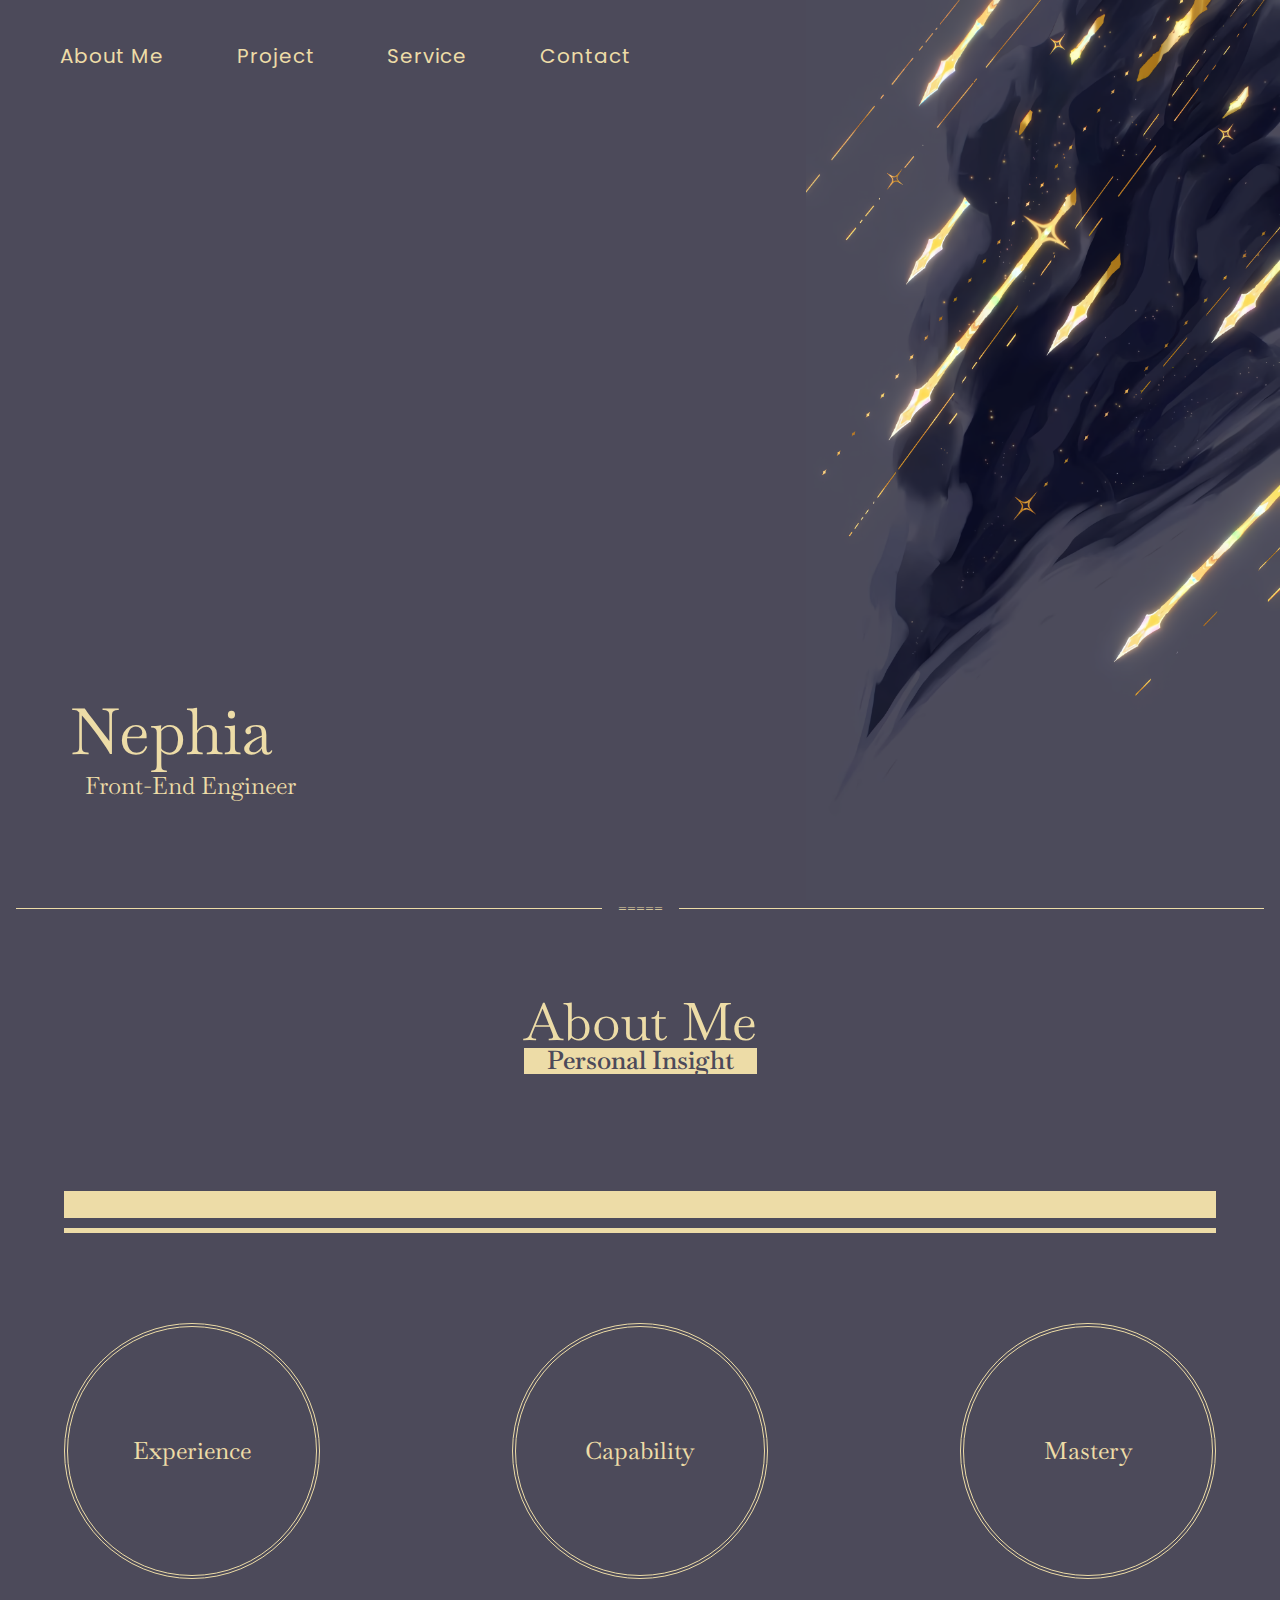
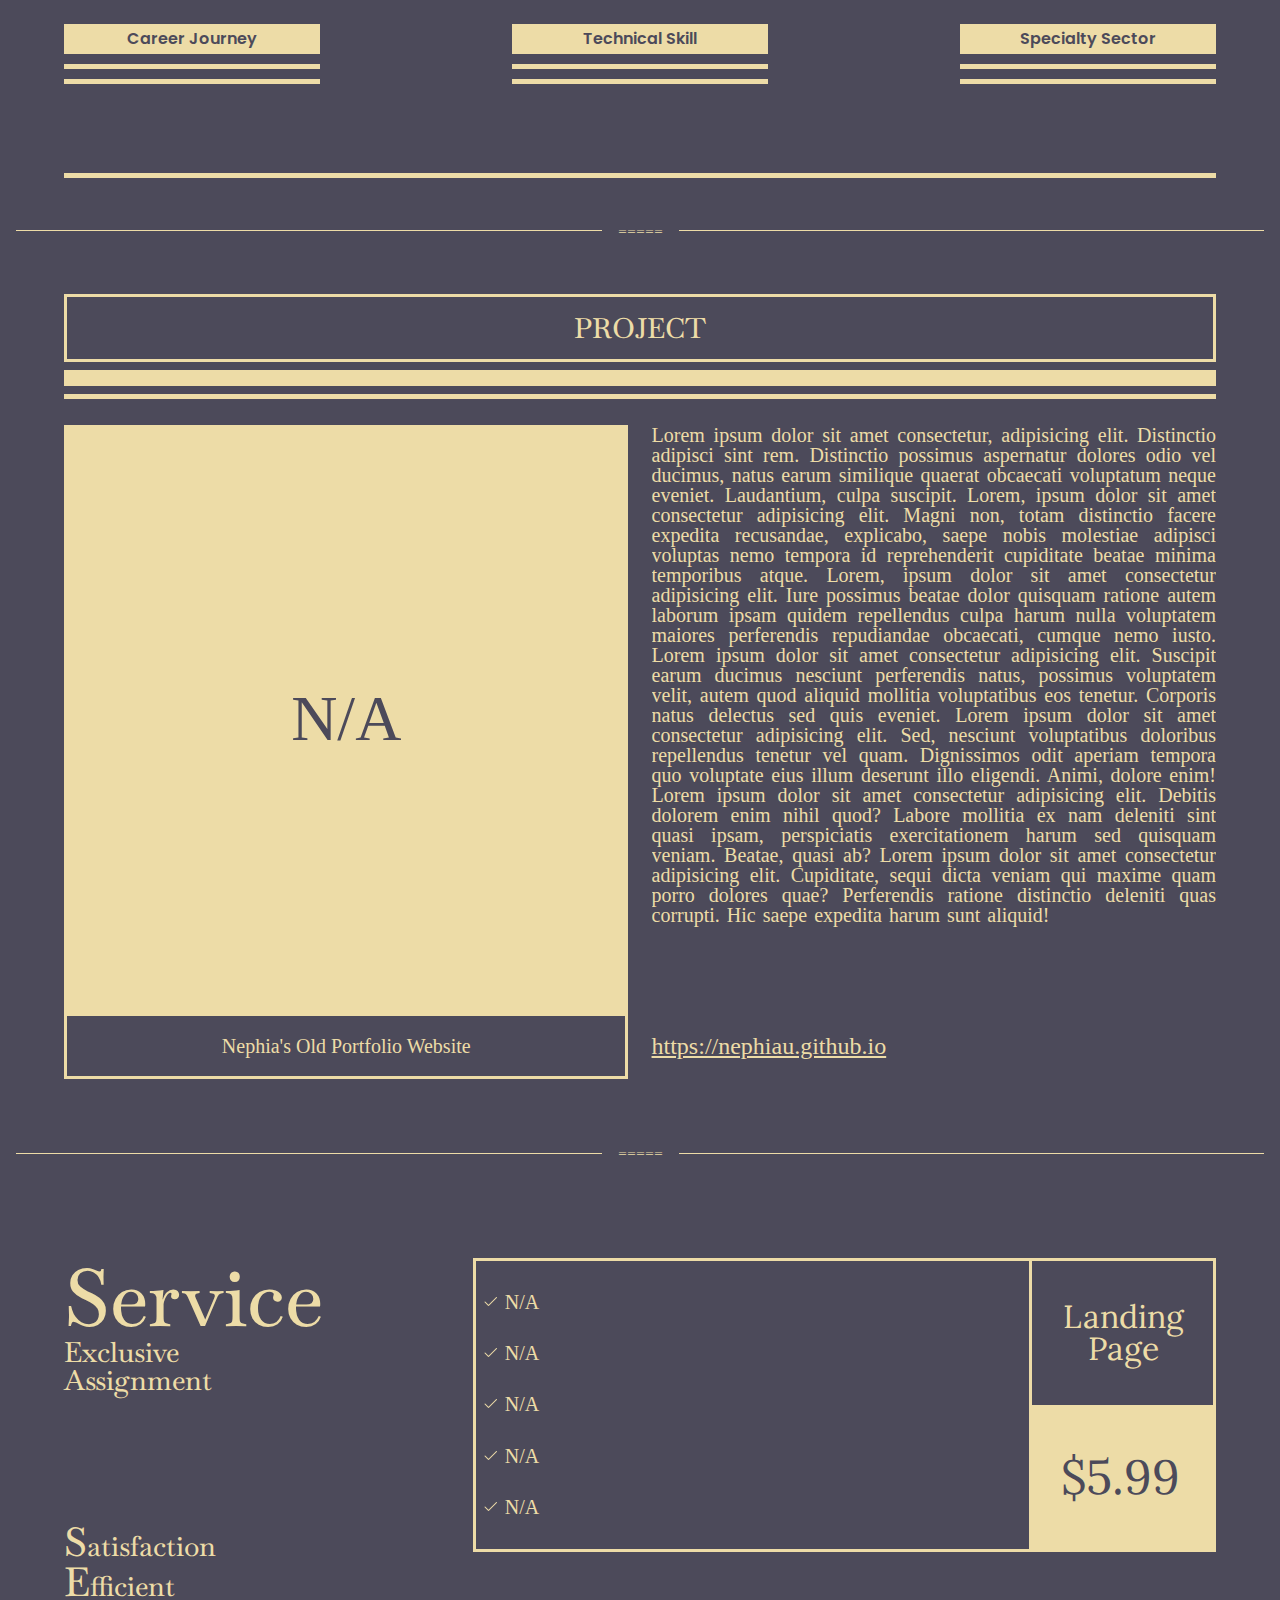
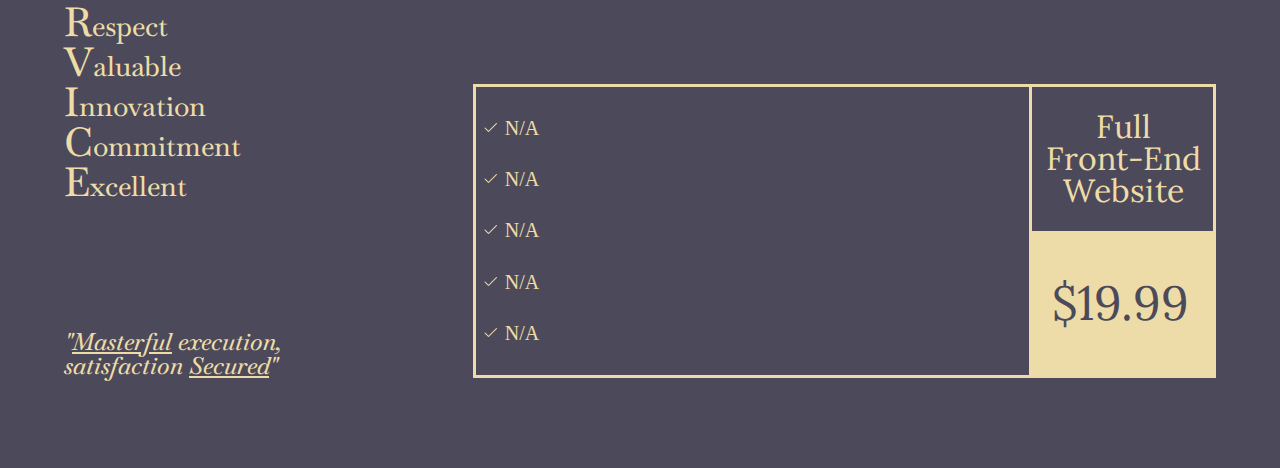
<file: index.html>
<!DOCTYPE html>
<html lang="en">
<head>
    <meta charset="UTF-8">
    <meta name="viewport" content="width=device-width, initial-scale=1.0">
    <link rel="preconnect" href="https://fonts.googleapis.com">
    <link rel="preconnect" href="https://fonts.gstatic.com" crossorigin>
    <link href="https://fonts.googleapis.com/css2?family=Baskervville:ital@0;1&family=Lora:ital,wght@0,400..700;1,400..700&family=Montserrat:ital,wght@0,100..900;1,100..900&family=Poppins:ital,wght@0,100;0,200;0,300;0,400;0,500;0,600;0,700;0,800;0,900;1,100;1,200;1,300;1,400;1,500;1,600;1,700;1,800;1,900&display=swap" rel="stylesheet">

    <link rel="stylesheet" href="style.css">
    
    <title>Document</title>
</head>
<body>
    <div class="container">

        <div class="bagian-1" id="welcome-screen">
            <div class="nav">

                <p class="animated-border navlink"><a href="#about-me">About Me</a></p>
                <p class="animated-border navlink"><a href="#project">Project</a></p>
                <p class="animated-border navlink"><a href="#service">Service</a></p>
                <p class="animated-border navlink"><a href="#contact">Contact</a></p>
            </div>

            <div class="title">
                <h1>Nephia</h1>
                <p>Front-End Engineer</p>
            </div>
        </div>

        <div class="break">
            <p class="divider line one-line">=====</p>
        </div>

        <div class="about-me-screen" id="about-me">
            <div class="about-me">
                <div class="header-about-me">About Me</div>
                <div class="sub-about-me">Personal Insight</div>
            </div>

            <div class="ornaments-top">
                <div class="block-long"></div>
                <div class="straight-line"></div>
            </div>
            
            <div class="skill-set">
                <div class="skill-wrapper">
                    <div class="circled" id="experience">Experience</div>
                    <div class="ornaments">
                        <div class="block-short">Career Journey</div>
                        <div class="straight-line"></div>
                        <div class="straight-line"></div>
                    </div>
                </div>
                <div class="skill-wrapper">
                    <div class="circled" id="capability">Capability</div>
                    <div class="ornaments">
                        <div class="block-short">Technical Skill</div>
                        <div class="straight-line"></div>
                        <div class="straight-line"></div>
                    </div>
                </div>
                <div class="skill-wrapper">
                    <div class="circled" id="mastery">Mastery</div>  
                    <div class="ornaments">
                        <div class="block-short">Specialty Sector</div>
                        <div class="straight-line"></div>
                        <div class="straight-line"></div>
                    </div>
                </div>
            </div>

            <div class="ornaments-footer">
                <div class="straight-line"></div>
            </div>


            <div class="disappear" id="fullscreen-experience">
                <div class="block-short">Close</div>
                <div class="experience-header">
                    <h1>Experience</h1>
                    <div class="straight-line"></div>
                </div>
                <div class="experience-paragraph">
                    <p>Lorem ipsum dolor sit amet consectetur adipisicing elit. Voluptatem magnam fugit id alias laboriosam assumenda nihil architecto at consequuntur cum delectus ad deserunt laborum numquam, nobis aut sed aliquam. Minima.</p>
                    <p>Lorem ipsum dolor sit amet consectetur adipisicing elit. Fugit rerum aliquid quo eligendi, ipsam ullam, cupiditate error perferendis quisquam magni provident quas nulla. Velit soluta, architecto enim quos natus veniam!
                        Lorem ipsum dolor sit amet consectetur, adipisicing elit. Explicabo est commodi exercitationem consequuntur itaque beatae delectus nam assumenda alias sequi! Ratione eum suscipit voluptate molestiae harum quo iusto sunt natus.
                    </p>
                    <p>Lorem ipsum dolor sit amet, consectetur adipisicing elit. Quaerat repellat unde temporibus facere delectus iure harum omnis accusantium, expedita, molestias consequuntur tenetur veniam minima cupiditate repudiandae possimus natus quibusdam rerum.
                        Lorem ipsum dolor sit amet consectetur, adipisicing elit. Officia officiis quasi facilis fuga, sint iusto vel. Praesentium unde incidunt assumenda reprehenderit ea, voluptatum molestiae, officia, voluptates totam eveniet doloribus et?
                        Lorem ipsum dolor sit amet consectetur adipisicing elit. Quas, nostrum dolore dolores rem, tempora consequatur provident possimus accusamus molestiae est nihil sit. Modi laboriosam suscipit laborum quia distinctio ullam quam!
                    </p>
                </div>
            </div>
            <div class=" disappear" id="fullscreen-capability">
                <div class="block-short">Close</div>
                <div class="capability-header">
                    <h1>Capability</h1>
                    <div class="straight-line"></div>
                </div>
                <div class="capability-paragraph">
                    <p>Lorem ipsum dolor sit amet consectetur adipisicing elit. Magnam asperiores neque commodi, eaque iusto necessitatibus dolorum consequuntur facere molestias nam distinctio enim cum nulla autem consectetur eligendi laudantium. Delectus, incidunt.</p>
                    <p>Lorem ipsum dolor sit amet consectetur adipisicing elit. Voluptates beatae quam quasi quos quia architecto recusandae. Provident velit veniam iusto quis corrupti perspiciatis impedit dicta culpa recusandae laboriosam, corporis facere!
                        Lorem ipsum dolor sit, amet consectetur adipisicing elit. Aspernatur in ipsum ipsam deleniti exercitationem. Autem excepturi assumenda voluptatum minus quisquam amet delectus dolores consectetur. Ea ut nemo cupiditate repellendus tempore!
                    </p>
                </div>
            </div>
            <div class=" disappear" id="fullscreen-mastery">
                <div class="block-short">Close</div>
                <div class="mastery-header">
                    <h1>Mastery</h1>
                    <div class="straight-line"></div>
                </div>
                <div class="big-icons">
                    <div class="ui-ux">
                        <div class="block-top"></div>
                        <div class="block-bottom">UI/UX</div>
                    </div>
                    <div class="front-end">
                        <div class="block-top"></div>
                        <div class="block-bottom">Front-End</div>
                    </div>
                    <div class="design">
                        <div class="block-top"></div>
                        <div class="block-bottom">Design</div>
                    </div>
                </div>

                <div class="small-icons">
                    <div class="animated-border html"></div>
                    <div class="animated-border css"></div>
                    <div class="animated-border javascript"></div>
                    <div class="animated-border react"></div>
                </div>
            </div>
        </div>

        <div class="break">
            <p class="divider line one-line">=====</p>
        </div>

        <div class="project-screen" id="project">
            <div class="project-screen-layout">
                <div class="title">
                    <h1>PROJECT</h1>
                    <div class="block-long"></div>
                    <div class="straight-line"></div>
                </div>
                <div class="project-display">
                    <div class="project-presentation">
                        <div class="project-image">N/A</div>
                        <div class="project-image-desc">Nephia's Old Portfolio Website</div>
                    </div>
                    <div class="project-description">
                        <div class="paragraph">
                            <p>
                                Lorem ipsum dolor sit amet consectetur, adipisicing elit. Distinctio adipisci sint rem. Distinctio possimus aspernatur dolores odio vel ducimus, natus earum similique quaerat obcaecati voluptatum neque eveniet. Laudantium, culpa suscipit.
                                Lorem, ipsum dolor sit amet consectetur adipisicing elit. Magni non, totam distinctio facere expedita recusandae, explicabo, saepe nobis molestiae adipisci voluptas nemo tempora id reprehenderit cupiditate beatae minima temporibus atque.
                                Lorem, ipsum dolor sit amet consectetur adipisicing elit. Iure possimus beatae dolor quisquam ratione autem laborum ipsam quidem repellendus culpa harum nulla voluptatem maiores perferendis repudiandae obcaecati, cumque nemo iusto.
                                Lorem ipsum dolor sit amet consectetur adipisicing elit. Suscipit earum ducimus nesciunt perferendis natus, possimus voluptatem velit, autem quod aliquid mollitia voluptatibus eos tenetur. Corporis natus delectus sed quis eveniet.
                                Lorem ipsum dolor sit amet consectetur adipisicing elit. Sed, nesciunt voluptatibus doloribus repellendus tenetur vel quam. Dignissimos odit aperiam tempora quo voluptate eius illum deserunt illo eligendi. Animi, dolore enim!
                                Lorem ipsum dolor sit amet consectetur adipisicing elit. Debitis dolorem enim nihil quod? Labore mollitia ex nam deleniti sint quasi ipsam, perspiciatis exercitationem harum sed quisquam veniam. Beatae, quasi ab?
                                Lorem ipsum dolor sit amet consectetur adipisicing elit. Cupiditate, sequi dicta veniam qui maxime quam porro dolores quae? Perferendis ratione distinctio deleniti quas corrupti. Hic saepe expedita harum sunt aliquid!
                            </p>
                        </div>
                        <div class="project-link"><a href="https://nephiau.github.io">https://nephiau.github.io</a></div>
                    </div>
                </div>
            </div>
        </div>

        <div class="break">
            <p class="divider line one-line">=====</p>
        </div>

        <div class="service-screen" id="service">
            <div class="service-screen-layout">
                <div class="text">
                    <div class="title">
                        <h1>Service</h1>
                        <p>Exclusive Assignment</p>
                    </div>
                    <div class="service-acronym">
                        <div class="satisfaction"><span>S</span>atisfaction</div>
                        <div class="efficient"><span>E</span>fficient</div>
                        <div class="respect"><span>R</span>espect</div>
                        <div class="value"><span>V</span>aluable</div>
                        <div class="innovation"><span>I</span>nnovation</div>
                        <div class="commitment"><span>C</span>ommitment</div>
                        <div class="excellence"><span>E</span>xcellent</div>
                    </div>
                    <div class="footer">"<span>Masterful</span> execution,<br>satisfaction <span>Secured</span>"</div>
                </div>

                <div class="price-list">
                    <div class="price-block">
                        <div class="description">
                            <ul>
                                <li>N/A</li>
                                <li>N/A</li>
                                <li>N/A</li>
                                <li>N/A</li>
                                <li>N/A</li>
                            </ul>
                        </div>
                        <div class="product">
                            <div class="product-title">Landing Page</div>
                            <div class="product-price">$5.99</div>
                        </div>
                    </div>
                    <div class="price-block">
                        <div class="description">
                            <ul>
                                <li>N/A</li>
                                <li>N/A</li>
                                <li>N/A</li>
                                <li>N/A</li>
                                <li>N/A</li>
                            </ul>
                        </div>
                        <div class="product">
                            <div class="product-title">Full <br>Front-End Website</div>
                            <div class="product-price">$19.99</div>
                        </div>
                    </div>
                </div>
            </div>
        </div>

        <div class="break">
            <p class="divider line one-line">=====</p>
        </div>

        <div class="contact-screen" id="contact">
            <div class="contact-layout">
                <div class="title">
                    <h1>Personal Contact</h1>
                    <div class="block-long"></div>
                </div>
                <div class="box-wrapper">
                    <div class="box" id="whatsapp">
                        <div class="contact-icon whatsapp"></div>
                        <p>0808 9292 3232</p>
                    </div>
                    <div class="box" id="discord">
                        <div class="contact-icon discord"></div>
                        <p>Nephiau</p>
                    </div>
                    <div class="box" id="instagram">
                        <div class="contact-icon instagram"></div>
                        <p>@raihanzayyannabil</p>
                    </div>
                </div>
                <div class="footer">
                    <div class="block-long"></div>
                    <div class="block-short"></div>
                </div>
            </div>
        </div>

    </div>
<script src="app.js"></script>
</body>
</html>
</file>
<file: style.css>
* {
  padding: 0;
  margin: 0;
  line-height: 1;

  cursor: default;
}

body {
  overflow-x: hidden;
}

:root {
  --text-color: #eddca7;
  --background-color: rgb(76, 74, 90);

  --lora : 'lora', serif;
  --montserrat: "montserrat", sans-serif;
  --poppins: "poppins", sans-serif;
  --baskervville: "baskervville", serif;
}

::-webkit-scrollbar {
  background-color: var(--background-color);
  width: 0px;
}
::-webkit-scrollbar-thumb {
  background-color: var(--text-color);
  border-radius: 20px;
}

.container {
  width: 100%;
  height: 407.5vh; /* 2.5 from break */

  background-color: var(--background-color);

  overflow-x: hidden;
}

.disappear {
  content: '';
  display: none;
  visibility: none;
  opacity: 0;
  width: 0;
  height: 0;
}

.block-long {
  width: 80%;
  height: 3vh;

  background-color: var(--text-color);
}
.block-short {
  width: 17vw;
  height: 4.5vh;

  background-color: var(--text-color);
  color: var(--background-color);
  font-family: var(--poppins);
  font-weight: 550;

  text-align: center;
  align-content: center;
}
.straight-line {
  width: fit-content;

  border-top: 5px solid var(--text-color);
  border-right: none;
  border-bottom: none;
  border-left: none;

  box-sizing: border-box;
}

.break {
  position: relative;

  width: 100%;
  height: 2.5vh;

  color: var(--text-color);
  font-family: var(--baskervville);

  background-color: var(--background-color);

  text-align: center;
}

.divider {
  display: flex;

  &:before,
  &:after {
    content: "";
    flex: 1;
  }
}
.line {
  align-items: center;

  &:before,
  &:after {
    height: 1px;
    margin: 0 1em;
  }
}
.one-line {
  &:before,
  &:after {
    background: var(--text-color);
  }
}

.animated-border {
  --c: var(--text-color); /* the border color */
  --b: 1px; /* the border thickness*/
  --g: 5px; /* the gap on hover */

  padding: calc(var(--g) + var(--b));
  --_g: #0000 25%, var(--c) 0;
  background: conic-gradient(
        from 180deg at top var(--b) right var(--b),
        var(--_g)
      )
      var(--_i, 200%) 0 /200% var(--_i, var(--b)) no-repeat,
    conic-gradient(at bottom var(--b) left var(--b), var(--_g)) 0
      var(--_i, 200%) / var(--_i, var(--b)) 200% no-repeat;
  transition: 0.3s, background-position 0.3s 0.3s;
  cursor: pointer;
}
.animated-border:hover {
  --_i: 100%;
  transition: 0.3s, background-size 0.3s 0.3s;
}





.ui-ux .block-top {
  background-image: url(assets/UIUX.webp);
  background-position: center;
  background-repeat: no-repeat;
  background-size: 70%;
}
.front-end .block-top {
  background-image: url(assets/frontend.webp);
  background-position: center;
  background-repeat: no-repeat;
  background-size: 70%;
}
.design .block-top{
  background-image: url(assets/design.webp);
  background-position: center;
  background-repeat: no-repeat;
  background-size: 70%;
}

.small-icons .html {
  background-image: url(assets/html2.webp);
  background-size: contain;
}
.small-icons .css {
  background-image: url(assets/css.png);
  background-size: contain;
}
.small-icons .javascript {
  background-image: url(assets/javascript.png);
  background-size: contain;
}
.small-icons .react {
  background-image: url(assets/react.png);
  background-size: contain;
}

.whatsapp {
  background-image: url(assets/whatsapp.webp);
  background-repeat: no-repeat;
  background-position: center;
  background-size: contain;
}
.instagram {
  background-image: url(assets/instagram.webp);
  background-repeat: no-repeat;
  background-position: center;
  background-size: contain;
}
.discord {
  background-image: url(assets/discord.webp);
  background-repeat: no-repeat;
  background-position: center;
  background-size: contain;
}



.open-up-mobile {
  width: 100%;
  height: 50vh;

  display: flex;
  flex-direction: column;
  align-items: center;
  justify-content: flex-start;
}
.hide-content {
  content: '';
  display: none;
  opacity: 0;
}



/* MOBILE MOBILE MOBILE
MOBILE MOBILE MOBILE
MOBILE MOBILE MOBILE */
@media only screen and (max-width: 600px) {
  .break {
    position: relative;

    
  }
  .bagian-1 {
    width: 100%;
    height: 100vh;

    position: relative;

    background-color: var(--background-color);    
    background-image: url(assets/bagian-1.webp);
    background-repeat: no-repeat;
    background-position: top right;
    background-size: contain;
  }
  .nav {
    width: 40px;
    height: 40px;

    position: absolute;
    left: 4vw;
    top: 4vw;

    background-image: url(assets/menuthin.png);
    background-position: center;
    background-repeat: no-repeat;
    background-size: cover;

    transition: 0.3s;

    z-index: 99;
  }
  .nav p {
    position: relative;
    top: -4vw;
    left: -4vw;
    
    width: 100vw;
    height: 15vh;

    color: var(--background-color);
    background-color: rgb(76, 74, 90, 0.95);

    box-sizing: border-box;
    
    text-align: center;
    line-height: 10vh;

    font-family: var(--baskervville);
    font-size: 2rem;
    font-weight: 500;
  }
  .nav p:last-child {
    border-bottom: 2px solid var(--text-color);
    box-sizing: border-box;
  }
  .nav a {
    width: 50vw;
    height: 10vh;

    line-height: 10vh;
  }
  .nav a:link, .nav a:visited {
    color: #eddca7;
    text-decoration: none;
  }

  .bagian-1 .title {
    width: fit-content;
    height: fit-content;

    position: absolute;
    left: 7.5vw;
    bottom: 3vh;

    display: flex;
    flex-direction: column;
    align-items: start;
    
    color: var(--text-color);
    font-family: var(--baskervville);
  }
  .title h1 {
    font-size: 3rem;
    font-weight: 500;
  }
  .title p {
    font-size: 2rem;
  }



  .about-me-screen {
    width: 100%;
    height: 200vh;

    position: relative;

    display: flex;
    flex-direction: column;
    align-items: center;
    justify-content: space-around;
  }
  .about-me {
    width: 88%;
    text-align: center;

    display: flex;
    flex-direction: column;
    align-items: center;
  }
  .about-me .header-about-me {
    color: var(--text-color);
    font-family: var(--baskervville);

    font-size: 3rem;
  }
  .about-me .sub-about-me {
    width: 70%;
    background-color: var(--text-color);
    color: var(--background-color);
    font-size: 2rem;
  }

  .ornaments-top {
    width: 110%;

    display: flex;
    flex-direction: column;
    align-items: center;
    justify-content: space-between;
    gap: 10px;
  }
  .ornaments-top .block-long {
    height: 1.5vh;
    background-color: var(--text-color);
  }
  .ornaments-top .straight-line {
    width: 80%;
    height: 5px;
    background-color: var(--text-color);
  }
  .skill-set {
    width: 100%;
    height: 85%;

    display: flex;
    flex-direction: column;
    align-items: center;
    justify-content: space-between;
  }
  .skill-set div {
    align-content: center;
    text-align: center;
    font-family: var(--baskervville);
    color: var(--text-color);
    font-size: 2rem;
  }
  .skill-wrapper {
    width: 90%;

    display: flex;
    flex-direction: column;
    align-items: center;
    justify-content: space-between;
    gap: 3vh;
  }
  .skill-wrapper .circled {
    width: 40vh;
    height: 40vh;;

    border: 3px solid var(--text-color);
    border-radius: 50%;
  }
  .skill-wrapper .ornaments {
    width: 100%;
    height: 10vh;

    display: flex;
    flex-direction: column;
    align-items: center;
    justify-content: space-between;
    gap: 2px;
  }
  .ornaments .block-short {
    width: 100%;
    height: 30px;

    color: var(--background-color);
    font-family: var(--poppins);
    font-weight: 500;
    font-size: 1.5rem;
    
    text-align: center;
  }
  .ornaments .straight-line {
    width: 100%;
  }
  .ornaments-footer {
    width: 90%;
  }
  .ornaments-footer .straight-line {
    width: 100%;
    height: 3vh;
    background-color: var(--text-color);
  }
  .experience,
  .capability,
  .mastery {
    width: 100%;
    height: 100vh;

    position: fixed;
    z-index: 9999;
    top: 0;
    left: 0;

    background-color: rgb(76, 74, 90, 0.95);

    display: flex;
    flex-direction: column;
    align-items: center;
    justify-content: center;
    gap: 5vh;

    overflow-y: scroll;
    overflow-x: hidden;
  }
  .experience .block-short,
  .capability .block-short,
  .mastery .block-short{
    width: 30vw;
    height: 40px;

    position: fixed;
    z-index: 1;
    top: 5vh;
    left: 2vh;

    background-color: var(--background-color);
    border: 2px solid var(--text-color);
    color: var(--text-color);

    filter: drop-shadow(-2px 2px 12px var(--text-color));
  }
  .experience-header,
  .capability-header,
  .mastery-header {
    width: 100%;
    height: fit-content
    ;
    color: var(--background-color);

    position: relative;

    display: flex;
    flex-direction: column;
    align-items: center;
    justify-content: space-between;

    gap: 5px;
  }
  .experience-header h1,
  .capability-header h1,
  .mastery-header h1 {
    width: 90%;
    background-color: var(--text-color);
  }
  .experience .straight-line,
  .capability .straight-line, 
  .mastery .straight-line {
    width: 90%;
  }
  .experience-paragraph ,
  .capability-paragraph {
    width: 100%;

    position: relative;
    left: 1px;

    color: var(--text-color);
    text-align: justify;
    text-indent: 10vw;
    line-height: 20px;

    display: flex;
    flex-direction: column;
    align-items: center;
  }
  .experience-paragraph p,
  .capability-paragraph p{
    width: 90%;
  }
  .mastery .big-icons {
    width: 90%;
    height: fit-content;

    display: flex;
    flex-direction: row;
    flex-wrap: wrap;
    align-items: center;
    justify-content: space-around;
    gap: 50px;
  }
  .mastery .big-icons > div .block-top {
    width: 35vw;
    height: 35vw;
    border : 3px solid var(--text-color);
    box-sizing: border-box;
  }
  .mastery .big-icons > div .block-bottom {
    width: 35vw;
    height: 5vh;
    border: 3px solid var(--text-color);
    box-sizing: border-box;

    color: var(--text-color);
    font-family: var(--baskervville);
    font-size: 1.5rem;

    align-content: center;
    text-align: center;
  }
  .mastery .small-icons {
    width: 90%;
    height: 10vh;
    
    display: flex;
    flex-direction: row;
    flex-wrap: wrap;
    align-items: center;
    justify-content: space-around;
  }
  .mastery .small-icons > div {
    width: 10vw;
    height: 10vw;
  }



  .project-screen {
    width: 100%;
    height: fit-content;

    display: flex;
    flex-direction: row;
    align-items: center;
    justify-content: center;
  }
  .project-screen-layout {
    width: 90%;
    height: 90%;

    display: flex ;
    flex-direction: column;
    align-items: center;
    justify-content: space-between;
    gap: 20px;
  }
  .project-screen .title {
    width: 100%;

    margin-top: 20px;
    
    display: flex;
    flex-direction: column;
    align-items: center;
    justify-content: space-between;
    gap: 5px;
  }
  .project-screen .title h1 {
    width: 100%;
    height: 5vh;

    text-align: center;
    color: var(--text-color);
    font-family: var(--baskervville);
    font-weight: 500;
    font-size: 1.75rem;

    align-content: center;

    border: 2px solid var(--text-color);
    box-sizing: border-box;
  }
  .project-screen .title .block-long {
    width: 100%;
    height: 1.5vh;
  }
  .project-screen .title .straight-line {
    width: 100%;
  } 


  .project-screen .project-display {
    width: 100%;
    height: fit-content;

    display: flex;
    flex-direction: column;
    align-items: center;
    justify-content: space-between;
    gap: 12px;
  }
  .project-display .project-presentation {
    width: 100%;
  }
  .project-presentation .project-image {
    width: 100%;
    height: 50vh;

    border: 2px solid var(--text-color);
    box-sizing: border-box;

    color: var(--text-color);
    font-size: 2rem;
    font-family: var(--baskervville);

    text-align: center;
    align-content: center;
  }
  .project-presentation .project-image-desc {
    width: 100%;
    height: 4vh;

    color: var(--text-color);
    font-family: var(--baskervville);

    text-align: center;
    align-content: center;

    border: 3px solid var(--text-color);
    box-sizing: border-box;
  }
  .project-description {
    width: 100%;

    display: flex;
    flex-direction: column;
    align-items: center;
    justify-content: space-between;
    gap: 10px;
  }
  .project-description .paragraph {
    color: var(--text-color);
    font-family: var(--poppins);

    text-align: justify;
  }
  .project-link {
    width: 100%;
    height: 35px;
    text-align: center;
    border: 2px solid var(--text-color);
    box-sizing: border-box;

    align-content: center;

    margin-bottom: 20px;
  }
  .project-link a:link, .project-link a:visited{
    color: var(--text-color);
    font-size: 1.5rem;
  }



  .service-screen {
    width: 100%;
    height: fit-content;

    display: flex;
    justify-content: center;
    align-content: center;
  }
  .service-screen-layout {
    width: 90%;
    height: 90%;

    display: flex;
    flex-direction: column;
    align-items: center;
    justify-content: space-between;
    gap: 2.5vh;
  }
  .service-screen .text {
    display: flex;
    flex-direction: row;
    flex-wrap: wrap;
    align-items: center;
    justify-content: space-between;
  }
  .service-screen .text .title {
    margin-bottom: 2vh;
  }
  .service-screen .text .title h1{
    color: var(--text-color);
    font-family: var(--baskervville);
    font-weight: 500;
    font-size: 4.5rem;
  }
  .service-screen .text .title p {
    width: 90vw;
    color: var(--background-color);
    background-color: var(--text-color);
    font-family: var(--baskervville);
    font-weight: 600;
    font-size: 25px;
  }

  .service-screen-layout .text .service-acronym {
    width: 50%;

    display: flex;
    flex-direction: column;
    flex-wrap: wrap;
    align-items : start;
    justify-content: space-between;

    color: var(--text-color);
    font-size: 1.45rem;
  }
  .service-screen-layout .text .service-acronym span {
    font-size: 2rem;
  }
  .service-screen-layout .text .footer {
    width: 50%;
    height: 20vh;

    color: var(--text-color);
    font-size: 1.5rem;

    display: flex;
    flex-direction: column;
    flex-wrap: wrap;
    justify-content: center;
    align-items: center;
  }
  .service-screen-layout .text .footer span {
    width: fit-content;
    height: fit-content;
    text-decoration: underline;
  }

  .price-list {
    width: 100%;

    display: flex;
    flex-direction: column;
    align-items: center;
    justify-content: space-between;
    gap: 20px;

    margin-bottom: 2.5vh;
  }
  .price-block {
    width: 100%;
    height: fit-content;
  }
  .price-block .description {
    border: 2px solid var(--text-color);
    border-bottom: none;
    box-sizing: border-box;

    color: var(--text-color);
  }
  .price-block .description ul {
    list-style: url(assets/checked.png);
    list-style-position: inside;

    padding-top: 10px;
    padding-bottom: 10px;

    display: flex;
    flex-direction: column;
    align-items: start;
    justify-content: space-between;
    gap: 10px;
  }
  .price-block .product {
    width: 100%;
    border: 2px solid var(--text-color);
    box-sizing: border-box;
  }
  .price-block .product-title {
    height: 5vh;

    border-bottom: 2px solid var(--text-color);
    box-sizing: border-box;

    text-align: center;
    align-content: center;

    color: var(--text-color);
    font-size: 1.5rem;
    font-weight: 300;
    font-family: var(--poppins);
  }
  .price-block .product-price {
    height: 5vh;

    align-content: center;
    border-top: none;
    box-sizing: border-box;
    color: var(--text-color);
    font-size: 2rem;
    text-align: center;
  }
  .contact-screen {
    width: 100%;
    height: fit-content;

    display: flex;
    align-items: center;
    justify-content: center;
  }
  .contact-layout {
    width: 90%;
  }
  .contact-layout .title {
    width: 100%;

    margin-top: 2.5vh;

    display: flex;
    flex-direction: column;
    align-items: start;
    gap: 5px;
  }
  .contact-layout .title h1 {
    width: 100%;

    text-align: center;

    background-color: var(--text-color);
    color: var(--background-color);
    font-family: var(--baskervville);
    font-weight: 600;
    font-size: 2rem;
  }
  .contact-layout .title .block-long {
    width: 100%;
    height: 3px;
  }
  .contact-layout .box-wrapper {
    width: 100%;

    margin-top: 3vh;
    margin-bottom: 3vh;

    display: flex;
    flex-direction: column;
    align-items: center;
    justify-content: space-between;
    gap: 5vh;
  }
  .contact-layout .box-wrapper .box {
    width: 50vw;
    height: fit-content;

    border: 2px solid var(--text-color);
    border-radius: 10%;
  }
  .contact-layout .box-wrapper .box .contact-icon {
    width: 50vw;
    height: 45vw;
  }
  .contact-layout .box-wrapper p {
    color:  var(--text-color);
    text-align: center;
    font-size: 1.30rem;
    padding-bottom: 1vh;
  }
  .contact-layout .footer {
    width: 100%;

    display: flex;
    flex-direction: column;
    align-items: center;
    gap: 5px;
  }
  .contact-layout .footer .block-long {
    width: 100%;
    height: 2px;
  }
  .contact-layout .footer .block-short {
    width: 100%;
    height: 4vh;
  }


}

/* DESKTOP DESKTOP DESKTOP
DESKTOP DESKTOP DESKTOP
DESKTOP DESKTOP DESKTOP */
@media only screen and (min-width: 601px) {
  .bagian-1 {
    width: 100%;
    height: 100vh;

    position: relative;

    background-color: var(--background-color);
    background-image: url(assets/bagian-1.webp);
    background-repeat: no-repeat;
    background-position: 100%;
    background-size: contain;
  }
  .nav {
    width: fit-content;
    min-width: 50%;
    height: 12.5vh;

    position: relative;
    left: 2vw;

    display: flex;
    flex-direction: row;
    align-items: center;
    justify-content: space-evenly;
    gap: 2.5vw;
  }
  .nav p,
  .nav a:link,
  .nav a:visited {
    color: var(--text-color);

    font-size: 1.25rem;
    font-family: var(--poppins);
    font-weight: 400;

    text-decoration: none;
    letter-spacing: 1px;
  }
  .nav p:hover {
    filter: drop-shadow(0 0 20px var(--text-color));
  }

  .bagian-1 .title {
    width: fit-content;
    height: fit-content;

    position: absolute;
    bottom: 12.5vh;
    left: 5.5vw;
  }
  .bagian-1 .title h1 {
    color: var(--text-color);

    font-size: 4rem;
    font-family: var(--baskervville);
    font-weight: 300;
  }
  .bagian-1 .title p {
    color: var(--text-color);

    position: relative;
    top: 10px;
    left: 15px;

    font-size: 1.5rem;
    font-family: var(--baskervville);
    font-weight: 200;

    text-align: justify;
  }

  .about-me-screen {
    width: 100%;
    height: 100vh;

    background-color: var(--background-color);

    position: relative;

    display: flex;
    flex-direction: column;
    justify-content: space-around;
    align-items: center;
  }
  .about-me {
    width: fit-content;
    height: 15vh;

    text-align: center;
    align-content: center;
  }
  .header-about-me {
    width: 100%;
    height: fit-content;

    color: var(--text-color);
    font-family: var(--baskervville);
    font-size: 3.25rem;
  }
  .sub-about-me {
    width: 100%;
    min-height: 26px;

    color: var(--background-color);
    font-family: var(--baskervville);
    font-size: 1.6rem;
    font-weight: 600;

    background-color: var(--text-color);
  }
  .ornaments-top {
    width: 100%;

    display: flex;
    flex-direction: column;
    justify-content: center;
    align-items: center;
    gap: 10px;
  }
  .ornaments-top .block-long {
    width: 90%;
  }
  .ornaments-top .straight-line {
    width: 90%;
  }
  .skill-set {
    width: 90%;
    height: fit-content;

    display: flex;
    flex-wrap: wrap;
    flex-direction: row;
    align-items: center;
    justify-content: space-between;
  }
  .skill-wrapper {
    width: 20vw;
    height: fit-content;

    display: flex;
    flex-direction: column;
    gap: 5vh;
  }
  .skill-set .circled {
    width: 20vw;
    height: 20vw;
    align-content: center;
    text-align: center;

    color: var(--text-color);
    font-size: 1.5rem;
    font-family: var(--baskervville);
    font-weight: 450;

    border-radius: 50%;
    border: 4px double var(--text-color);
    box-sizing: border-box;

    transition: 1s;
  }
  .skill-set .circled:hover {
    filter: drop-shadow(0 0 20px var(--text-color));
    transform: scale(1.1);
    border-radius: 50%;
  }
  .skill-set .ornaments {
    width: 100%;
    height: fit-content;

    display: flex;
    flex-direction: column;
    gap: 10px;
  }
  .skill-set .block-short {
    width: 100%;
    height: 30px;
  }
  .skill-set .straight-line {
    width: 100%;
    height: 2px;
  }
  .ornaments-footer .straight-line {
    width: 90vw;
    height: 5px;

    background-color: var(--text-color);
  }
  .experience,
  .capability
  {
    width: 100%;
    height: 100vh;

    position: fixed;
    top: 0;
    left: 0;
    z-index: 100;

    box-sizing: border-box;

    display: flex;
    flex-direction: column;
    justify-content: center;
    align-items: center;
    gap: 10vh;

    background-color: var(--background-color);
    color: var(--text-color);

    filter: opacity(0.95);
  }
  .mastery {
    width: 100%;
    height: 100vh;

    position: fixed;
    top: 0;
    left: 0;
    z-index: 100;

    box-sizing: border-box;

    display: flex;
    flex-direction: column;
    justify-content: center;
    align-items: center;
    gap : 10vh;

    background-color: var(--background-color);
    color: var(--text-color);

    filter: opacity(0.975);
  }
  .experience .block-short,
  .capability .block-short
  {
    width: 10vw;
    height: 5vh;

    position: absolute;
    top: 10vw;
    left: 10vh;

    color: var(--text-color);
    font-family: var(--baskervville);
    font-size: 1.3rem;
    font-weight: 500;

    background-color: var(--background-color);

    border: 2px solid var(--text-color);

    transition: 0.3s;
  }
  .mastery .block-short {
    width: 10vw;
    height: 5vh;

    position: absolute;
    top: 6vw;
    left: 10vh;

    color: var(--text-color);
    font-family: var(--baskervville);
    font-size: 1.3rem;
    font-weight: 500;

    background-color: var(--background-color);

    border: 2px solid var(--text-color);

    transition: 0.3s;
  }
  .experience .block-short:hover,
  .capability .block-short:hover,
  .mastery .block-short:hover
  {
    filter: drop-shadow(0 0 5px var(--text-color));
    transform: scale(1.05);
  }
  .experience h1,
  .capability h1,
  .mastery h1
  {
    width: 17.5vw;
    min-width: 200px;
    height: fit-content;
    min-height: 22.5px;

    position: relative;

    color: var(--background-color);
    background-color: var(--text-color);
    font-size: 1.5rem;
    font-family: var(--poppins);
    font-weight: 400;
    text-align: center;
  }
  .experience-paragraph,
  .capability-paragraph
  {
    width: 90%;
    height: fit-content;

    position: relative;

    display: flex;
    flex-direction: column;
    justify-content: center;
    align-items: center;
    gap: 30px;

    font-size: 1.3rem;
    text-indent: 3vw;
    text-align: justify;
  }
  .experience-header,
  .capability-header,
  .mastery-header {
    width: 100%;
    height: 5vh;

    display: flex;
    flex-direction: column;
    align-items: center;
    gap: 5px;
  }
  .experience .straight-line,
  .capability .straight-line,
  .mastery .straight-line {
    width: 17.5vw;
    min-width: 250px;
  }
  .mastery .big-icons {
    width: 100%;
    height: fit-content;

    display: flex;
    flex-direction: row;
    justify-content: space-around;
  }
  .mastery .block-top {
    width: 17.5vw;
    height: 35vh;

    border: 3px solid var(--text-color);
    background-color: var(--background-color);
  }
  .ui-ux,
  .front-end,
  .design {
    transition: 0.3s;
  }
  .ui-ux:hover,
  .front-end:hover,
  .design:hover {
    transform: scale(1.05);
    filter: drop-shadow(0 0 10px var(--text-color));
  }
  .mastery .block-bottom {
    width: 17.5vw;
    height: 5vh;

    border: 3px solid var(--text-color);
    background-color: var(--text-color);

    color: var(--background-color);
    font-family: var(--poppins);
    font-size: 1.25rem;

    text-align: center;
    align-content: center;
  }
  .mastery .small-icons {
    width: 100%;
    height: 10vh;

    display: flex;
    flex-direction: row;
    justify-content: space-around;
    align-items: center;
  }
  .small-icons > div {
    width: 5vw;
    min-width: 75px;
    height: 10vh;
    min-height: 75px;
    
    background-repeat: no-repeat;
    background-position: center;
    background-size: 80%;

    transition: 0.3s;
  }
  .small-icons > div:hover {
    transform: scale(1.09);
    filter: drop-shadow(0 0 15px var(--text-color));
  }



  .project-screen {
    width: 100%;
    height: 100vh;

    background-color: var(--background-color);
  }




  .service-screen {
    width: 100%;
    height: 100vh;

    background-color: var(--background-color);

    display: flex;
    flex-direction: row;
    align-items: center;
    justify-content: center;

    box-sizing: border-box;
  }
  .service-screen-layout {
    width: 90%;
    height: 80vh;

    box-sizing: border-box;

    display: flex;
    flex-direction: row;
  }
  .service-screen .text {
    width: 20%;
    height: inherit;

    display: flex;
    flex-direction: column;
    justify-content: space-between;
    align-items: first baseline;
  }
  .service-screen .title {
    height: fit-content;
  }
  .service-screen .title h1{
    color: var(--text-color);

    font-size: 5rem;
    font-weight: 500;
    font-family: var(--baskervville);
    
  }
  .service-screen .title p {
    width: fit-content;

    color: var(--text-color);
    
    font-size: 1.75rem;
    font-weight: 500;
    font-family: var(--baskervville);
  }
  .service-screen .service-acronym {
    height: fit-content;

    color: var(--text-color);
    font-size: 1.75rem;
    font-weight: 500;
    font-family: var(--baskervville);

    display: flex;
    flex-direction: column;
  }
  .service-screen .service-acronym > div {
    display: flex;
    flex-direction: row;
    align-items: first baseline;
  }
  .service-screen .service-acronym span {
    font-size: 2.5rem;
  }
  .service-screen .service-acronym span::after {
    content: "";
    color: var(--text-color);
  }
  .service-screen .footer {
    width: fit-content;
    height: fit-content;

    color: var(--text-color);
    font-size: 1.5rem;
    font-weight: 500;
    font-family: var(--baskervville);

    font-style: italic;
  }
  .service-screen .footer span {
    font-family: var(--baskervville);

    text-decoration: underline;
  }
  .service-screen .price-list {
    width: 80%;
    height: inherit;

    display: flex;
    flex-direction: column;
    align-items:flex-end;
    justify-content: space-between;
  }
  .service-screen .price-block {
    width: inherit;
    height: 40%;

    display: flex;
    flex-direction: row;
    flex-wrap: wrap;

    border: 3px solid var(--text-color);
  }
  .service-screen .description {
    width: 75%;
    height: 100%;
  }
  .service-screen .description ul {
    height: 100%;

    text-indent: 7px;

    display: flex;
    flex-direction: column;
    justify-content: space-evenly;
  }
  .service-screen .description ul li {
    color: var(--text-color);
    font-size: 1.25rem;

    list-style-image: url(assets/checked.png);
    list-style-position: inside;
  }
  .product {
    width: 25%;
    height: 100%;

    display: flex;
    flex-direction: column;
  }
  .service-screen .product > div {
    width: 100%;
    height: 50%;

    font-family: var(--lora);

    align-content: center;
  }
  .service-screen .product-title {
    color: var(--text-color);
    border-left: 3px solid var(--text-color);

    text-align: center;
    font-size: 2rem;

    font-family: var(--baskervville);
    font-weight: 400;
  }
  .service-screen .product-price {
    color: var(--background-color);
    background-color: var(--text-color);

    text-align: center;
    font-size: 3rem;
  }


  .project-screen {
    width: 100%;
    height: 100vh;

    display: flex;
    align-items: center;
    justify-content: center;

    color: var(--text-color);
  }
  .project-screen-layout {
    width: 90%;
    height: 90%;

    box-sizing: border-box;

    display: flex;
    align-items: center;  
    flex-wrap: wrap;
  }
  .project-screen .title {
    width: 100%;
    height: 13%;

    display: flex;
    flex-direction: column;
    align-items: center;
    justify-content: space-between;
  }
  .project-screen h1 {
    width: 100%;
    height: 65%;

    border:  3px solid var(--text-color);
    box-sizing: border-box;

    font-family: var(--baskervville);
    font-weight: 500;
    font-size: 1.75rem;
    text-align: center;

    align-content: center;
  }
  .project-screen .title .block-long {
    width: 100%;
    height: 15%;
  }
  .project-screen .title .straight-line {
    width: 100%;
    height: 5%;
  }
  .project-display {
    width: 100%;
    height: 85%;
    
    display: flex;
    flex-direction: row;
    align-items: center;
    justify-content: space-between;
  }
  .project-screen .project-presentation {
    width: 49%;
    height: 95%;
  }
  .project-presentation .project-image {
    width: 100%;
    height: 90%;

    color: var(--background-color);
    background-color: var(--text-color);
    font-size: 4rem;

    text-align: center;
    align-content: center;
  }
  .project-presentation .project-image-desc{
    width: 100%;
    height: 10%;

    border: 3px solid var(--text-color);
    box-sizing: border-box;

    font-size: 1.25rem;

    text-align: center;
    align-content: center;
  }
  .project-screen .project-description {
    width: 49%;
    height: 95%;

    text-align: justify;

    font-size: 1.25rem;
  }
  .project-description .paragraph {
    width: 100%;
    height: 90%;

    overflow-y: scroll;
    scrollbar-color: var(--text-color);
    scrollbar-track-color: var(--text-color);
    scrollbar-base-color: var(--text-color);
    word-spacing: 2px;
  }
  .project-description .project-link {
    width: 100%;
    height: 10%;

    box-sizing: border-box;

    align-content: center
  }
  .project-link a, .project-link a:visited {
    color: #eddca7;
    font-size: 1.5rem;
  }

  .contact-screen {
    width: 100%;
    height: 100vh;

    background-color: var(--background-color);

    display: flex;
    align-items: center;
    justify-content: center;
  }
  .contact-layout {
    width: 90%;
    height: 90%;

    display: flex;
    flex-direction: column;
    align-items: center;
    justify-content: space-between;
  }
  .contact-layout .title {
    width: 100%;
    height: 10%;

    display: flex;
    flex-direction: column;
    align-items: center;
    justify-content: space-between;
  }
  .contact-layout .title h1 {
    width: 100%;
    height: 85%;

    color: var(--background-color);
    font-family: var(--poppins);
    font-weight: 400;

    background-color: var(--text-color);
    box-sizing: border-box;

    text-align: center;
    align-content: center;
  }
  .contact-layout .title .block-long {
    width: 100%;
    height: 2px;

    background-color: var(--text-color);
  }

  .contact-layout .box-wrapper {
    width: 100%;
    height: 80%;

    display: flex;
    flex-direction: row;
    align-items: center;
    justify-content: space-around;
  }
  .contact-layout .box {
    width: 21.5%;
    height: 55%;

    border: 3px solid var(--text-color);
    border-radius: 10%;
    box-sizing: border-box;

    display: flex;
    flex-direction: column;
    align-items: center;
    justify-content: space-around;

    transition: 0.75s;
  }
  .contact-layout .box p {
    width: 100%;
    height: 10%;

    color: var(--text-color);
    font-family: var(--poppins);
    font-size: 1.25rem;

    text-align: center;
  }
  .contact-icon {
    width: 60%;
    height: 60%;
  }
  .contact-layout .box:hover {
    transform: scale(1.09);
    
    filter: drop-shadow(0 0 10px var(--text-color));

    border-radius: 10%;
  }

  .contact-layout .footer {
    width: 100%;
    height: 10%;

    display: flex;
    flex-direction: column;
    align-items: center;
    justify-content: space-between;
  }
  .contact-layout .footer .block-long {
    width: 100%;
    height: 2px;
  }
  .contact-layout .footer .block-short {
    width: 100%;
    height: 50%;
  }
}
</file>
